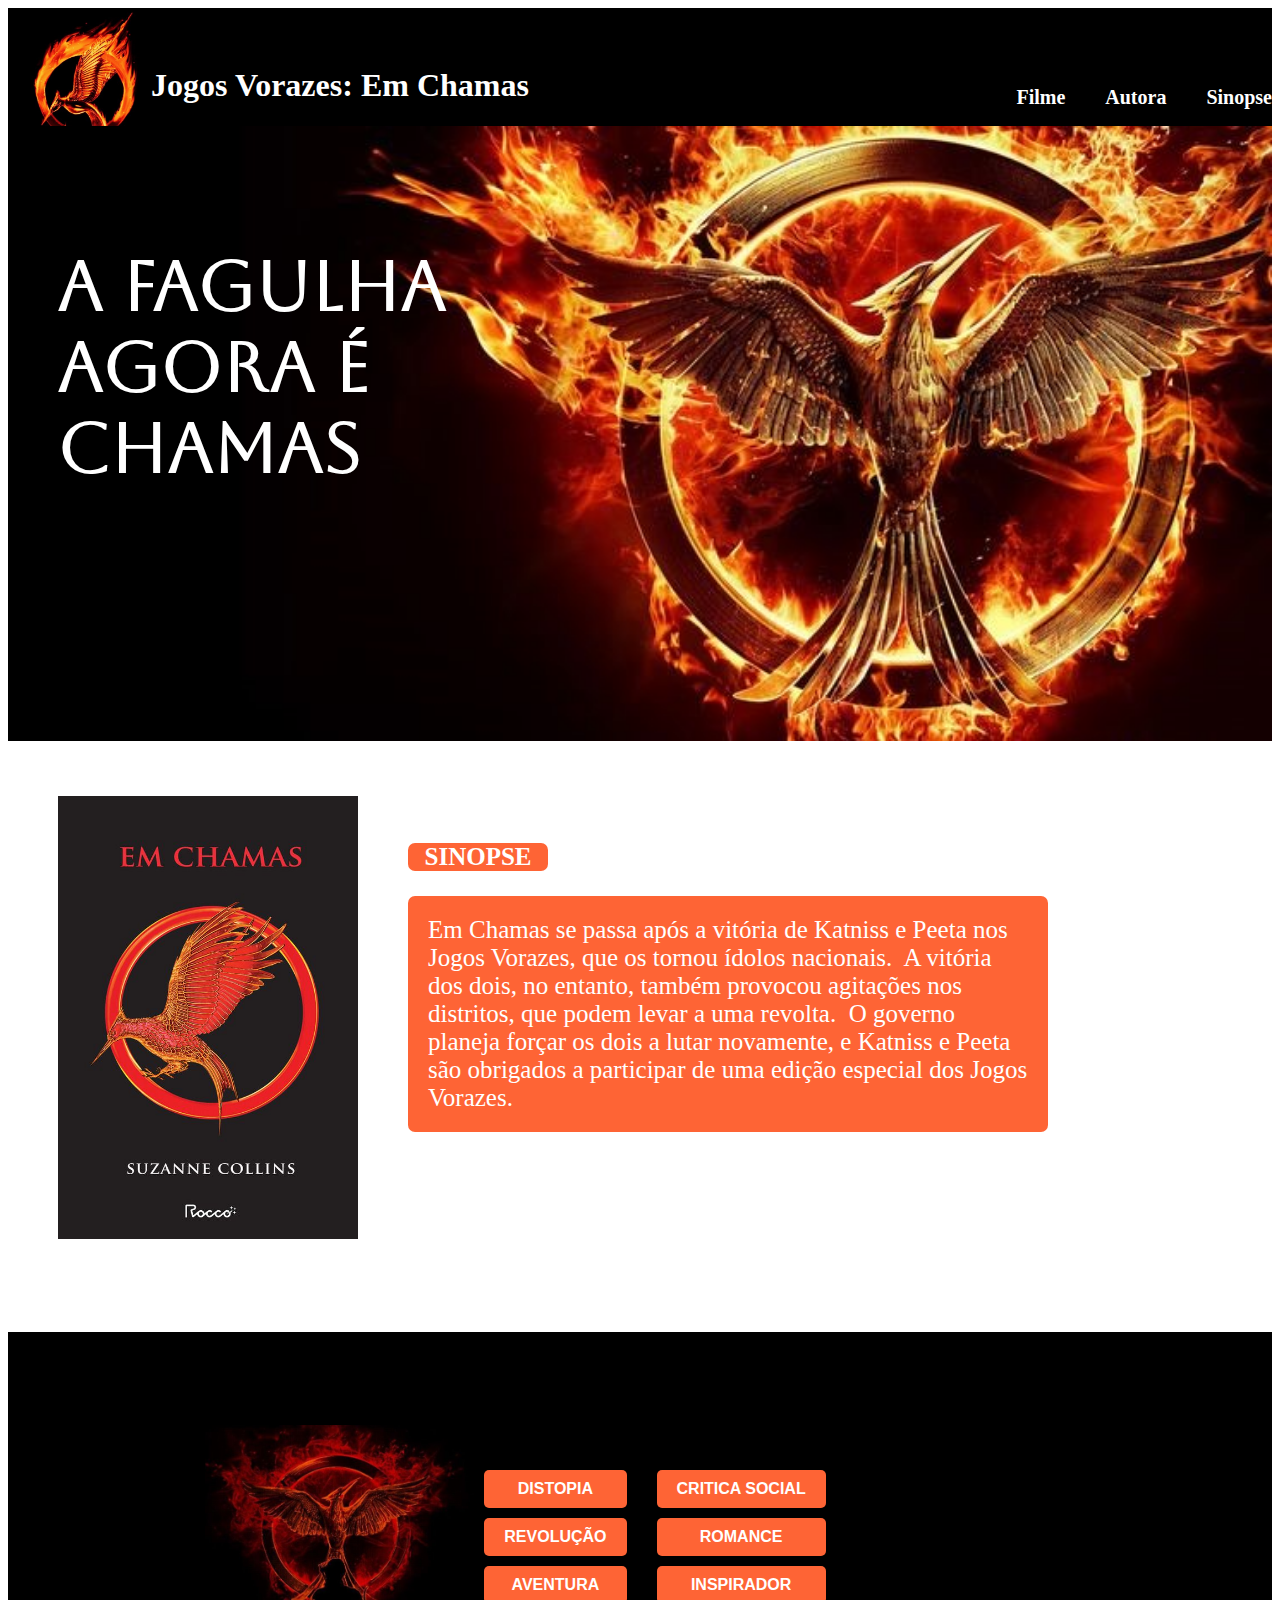
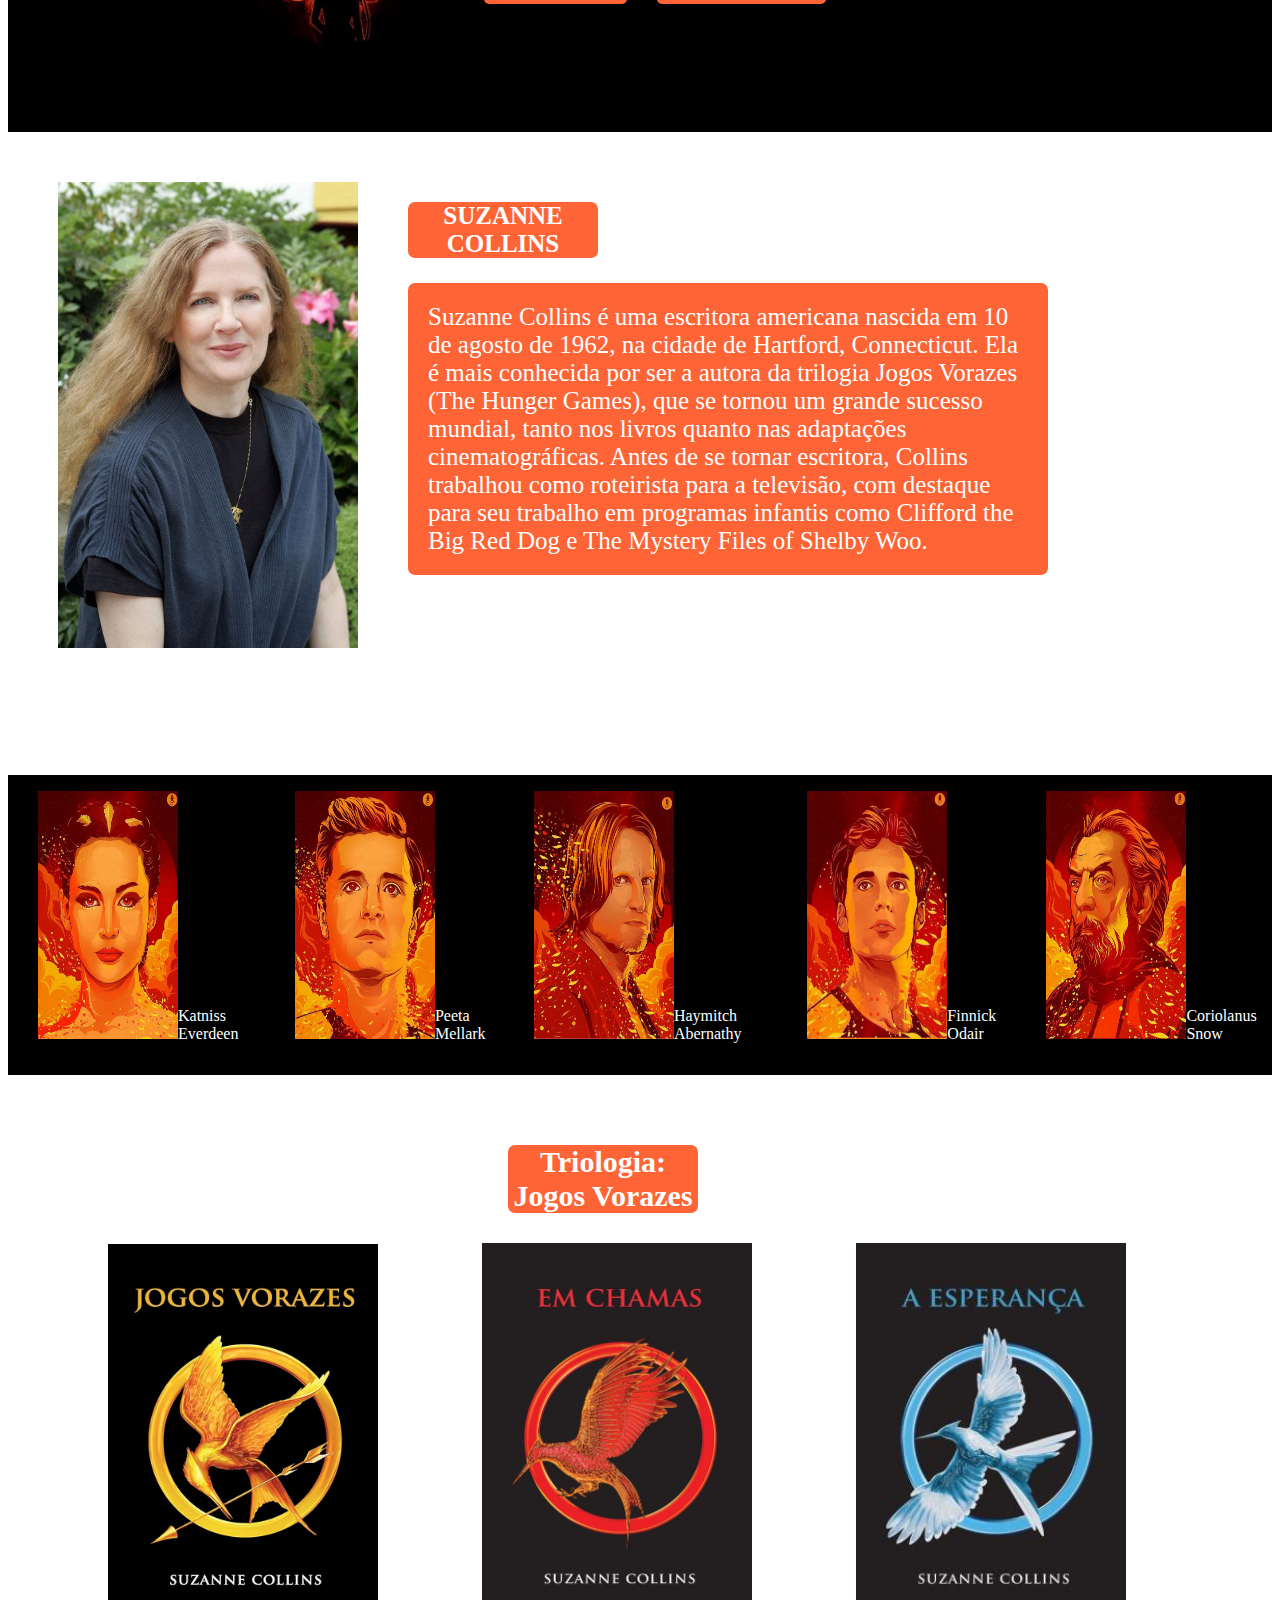
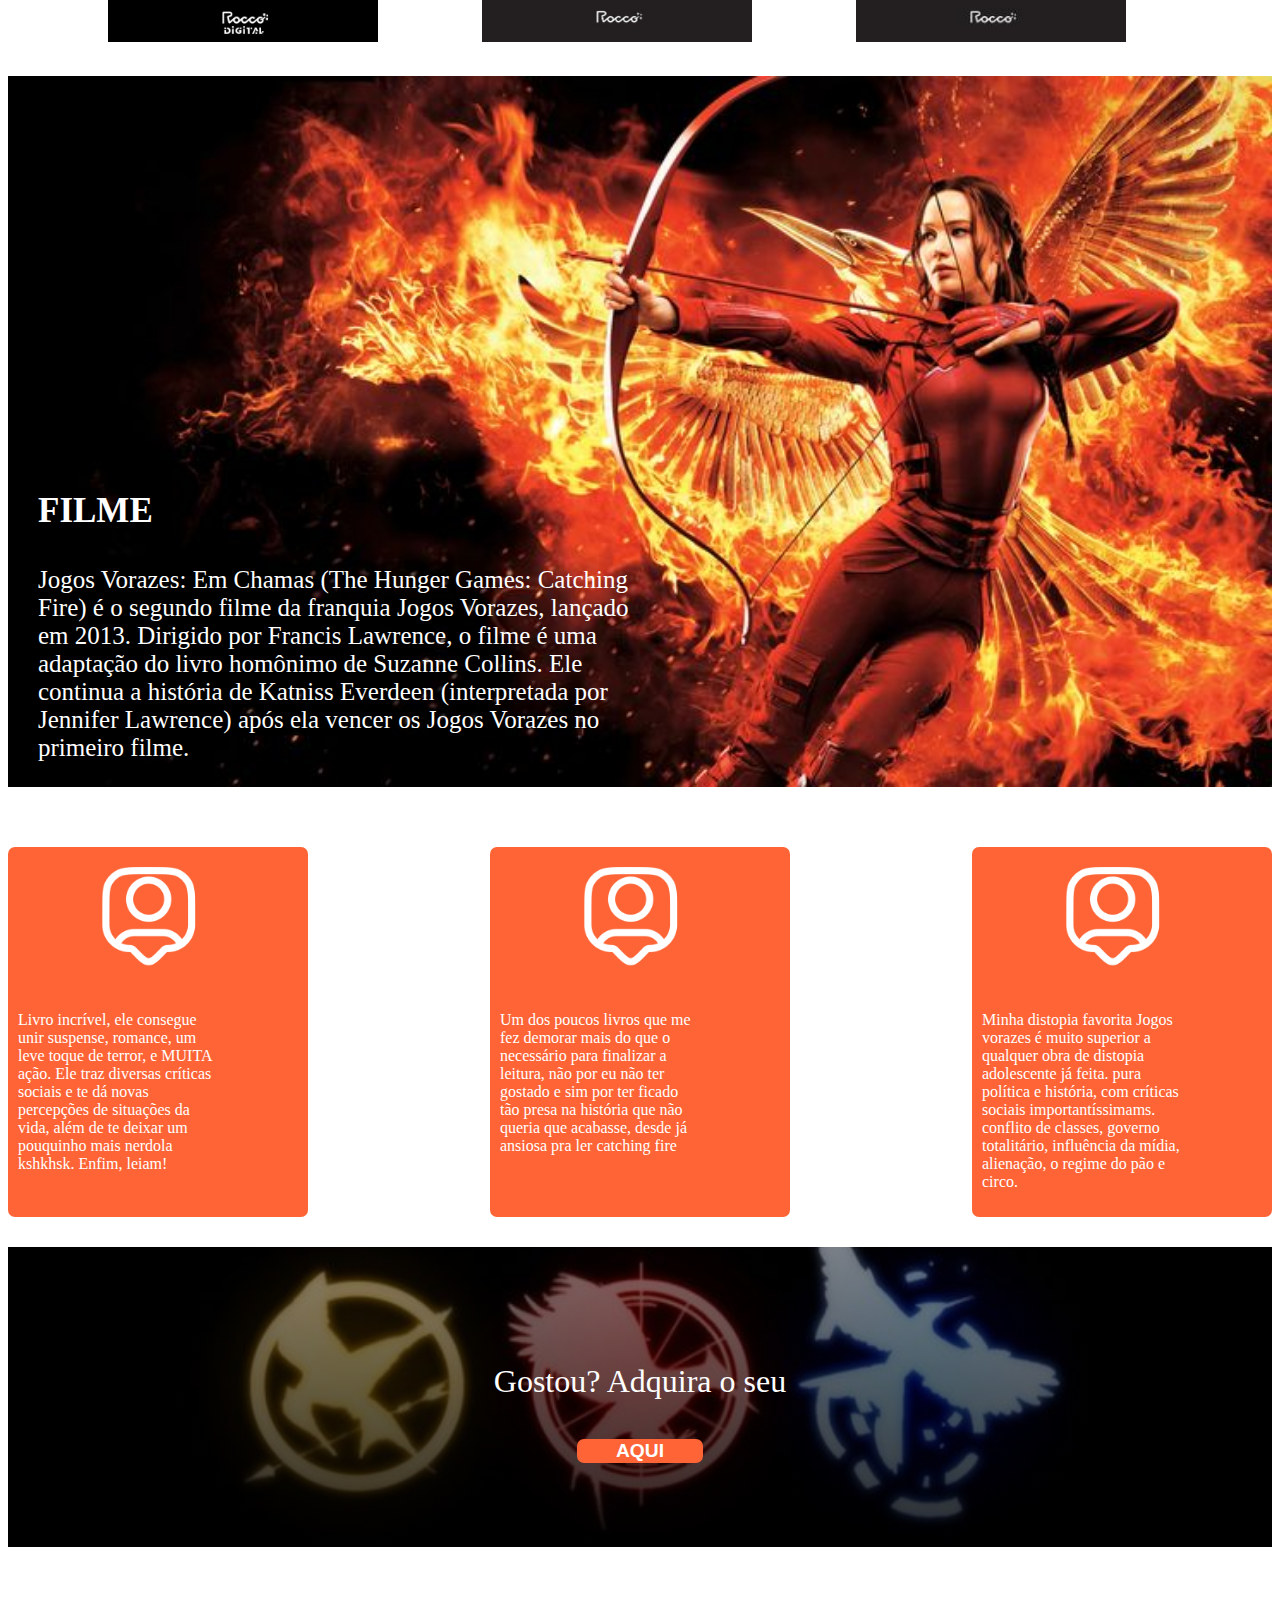
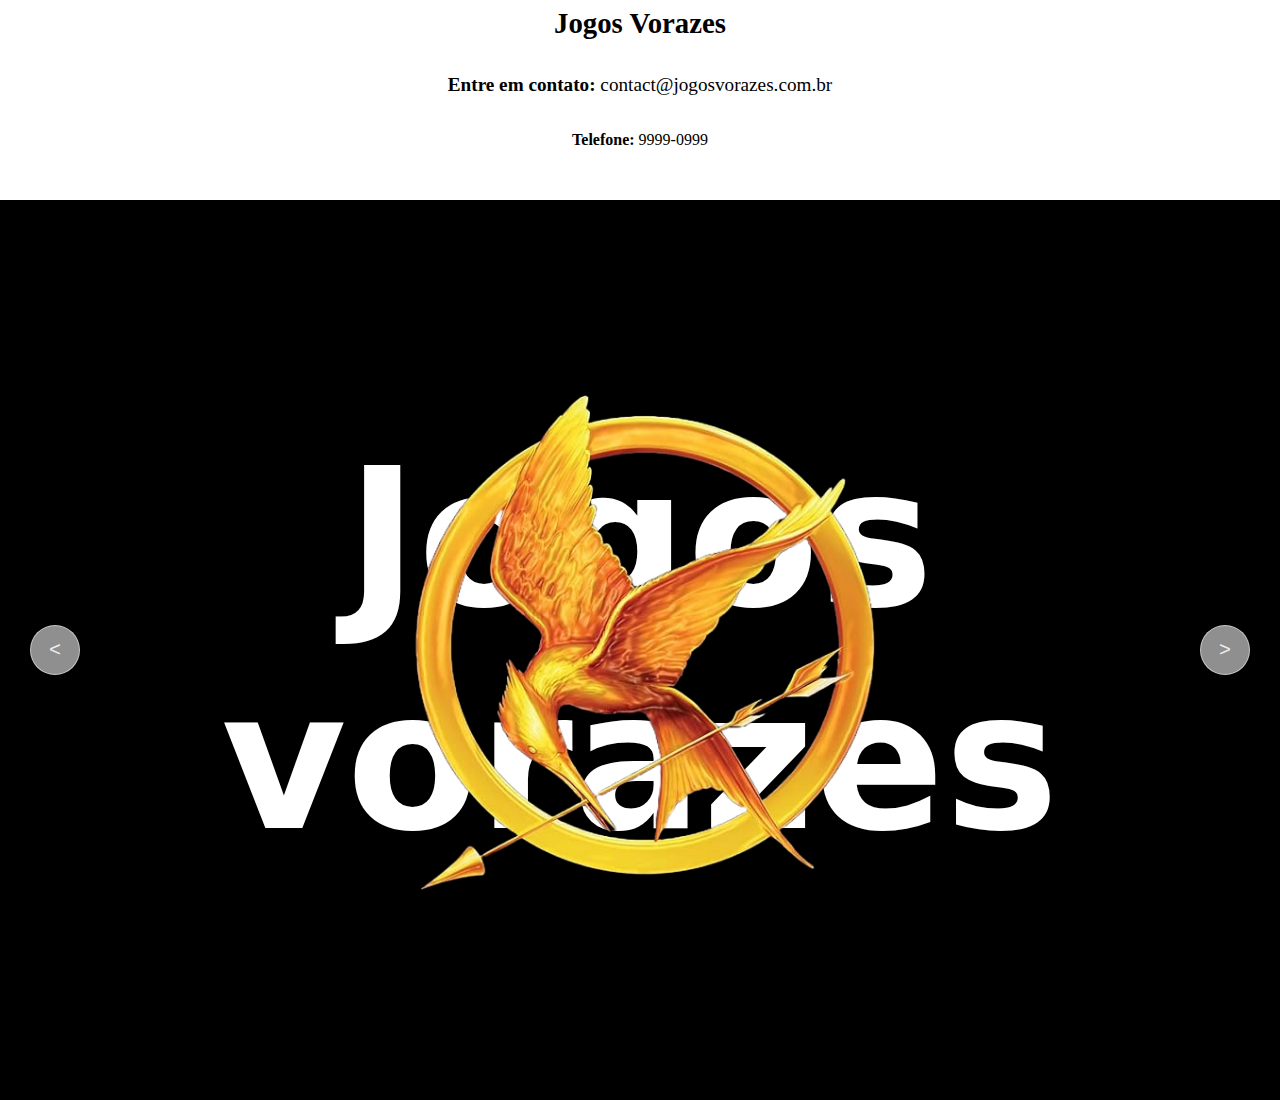
<file: index.html>
<!DOCTYPE html>
<html lang="pt-br">
<head>
    <meta charset="UTF-8">
    <meta name="viewport" content="width=device-width, initial-scale=1.0">
    <link rel="stylesheet" href="style.css">
    <link rel="shortcut icon" href="img/favicon.ico" type="image/x-icon">
    <title>Jogos Vorazes</title>
</head>
<body>
    <!-- tag semantica para cabeçalho -->
     <header>
        
        <img src="img/logo.jpg" alt="logo do cabeçalho">
        <h1 id="tituloPrincipal">Jogos Vorazes: Em Chamas</h1>

        <!-- tag semantica para barra de navegação -->
         <nav>
            <!-- links de navegaçao -->
             <a href="#filme">Filme</a>
             <a href="#autora">Autora</a>
             <a href="#sinopse">Sinopse</a>
         </nav>

     </header>
    <div class="container">

        <section class="banner">
            <img src="img/BANNER2.jpg" alt="">
            <h2>A fagulha 
                <br>
                agora é 
                <br>
                chamas</h2>
        </section>

        <section class="sinopse" >
            <img src="img/livro.jpg" alt=" livro">
            <h3>SINOPSE</h3>
            <p>Em Chamas se passa após a vitória de Katniss e Peeta nos Jogos Vorazes, que os tornou ídolos nacionais. 
                
                A vitória dos dois, no entanto, também provocou agitações nos distritos, que podem levar a uma revolta. 
                O governo planeja forçar os dois a lutar novamente, e Katniss e Peeta são obrigados a participar de uma edição especial dos Jogos Vorazes. </p>
        </section>
        <section class="carac">
            <img src="img/tordo.jpg" alt="tordo">
        
            <div class="bo">
                <div class="buttons-column">
                    <button>DISTOPIA</button>
                    <button>REVOLUÇÃO</button>
                    <button>AVENTURA</button>
                </div>
        
                <div class="buttons-column">
                    <button>CRITICA SOCIAL</button>
                    <button>ROMANCE</button>
                    <button>INSPIRADOR</button>
                </div>
            </div>
        </section>

        <section class="autora" >
            <img src="img/AUTORA.jpg" alt="autora">
            <h2>SUZANNE COLLINS</h2>
            <p>Suzanne Collins é uma escritora americana nascida em 10 de agosto de 1962, na cidade de Hartford, Connecticut. Ela é mais conhecida por ser a autora da trilogia Jogos Vorazes (The Hunger Games), que se tornou um grande sucesso mundial, tanto nos livros quanto nas adaptações cinematográficas. Antes de se tornar escritora, Collins trabalhou como roteirista para a televisão, com destaque para seu trabalho em programas infantis como Clifford the Big Red Dog e The Mystery Files of Shelby Woo.</p>
        </section>

        <section class="personagens">
            <div class="personas">
                <img src="img/kat.jpg" alt="Katniss">
                <p>Katniss Everdeen</p>
                <img src="img/pet.jpg" alt="petta">
                <p>Peeta Mellark</p>
                <img src="img/hay.jpg" alt="haymitch">
                <p>Haymitch Abernathy</p>
                <img src="img/fi.jpg" alt="finnick">
                <p>Finnick Odair</p>
                <img src="img/sno.jpg" alt="snow">
                <p>Coriolanus Snow</p>
            </div>
        </section>

        <section class="triologia" >
            <h3>Triologia: Jogos Vorazes</h3>
            <img src="img/livr1.jpg" alt="livro1">
            <img src="img/livro.jpg" alt="livro2">
            <img src="img/lirv3.jpg" alt="livro3">
        </section>

        <section class="filme" >
            <img src="img/filme2.jpg" alt="filme">
            <h3>FILME</h3>
            <p>Jogos Vorazes: Em Chamas (The Hunger Games: Catching Fire) é o segundo filme da franquia Jogos Vorazes, lançado em 2013. Dirigido por Francis Lawrence, o filme é uma adaptação do livro homônimo de Suzanne Collins. Ele continua a história de Katniss Everdeen (interpretada por Jennifer Lawrence) após ela vencer os Jogos Vorazes no primeiro filme.</p>
        </section>


        <div class="ava">
            <section class="avalia" >
                <img src="img/user.png" alt="user">
                <p>Livro incrível, ele consegue unir suspense, romance, um leve toque de terror, e MUITA ação. Ele traz diversas críticas sociais e te dá novas percepções de situações da vida, além de te deixar um pouquinho mais nerdola kshkhsk. Enfim, leiam!</p>
            </section>

            <section class="avalia2">
                <img src="img/user.png" alt="user">
                <p>Um dos poucos livros que me fez demorar mais do que o necessário para finalizar a leitura, não por eu não ter gostado e sim por ter ficado tão presa na história que não queria que acabasse, desde já ansiosa pra ler catching fire</p>
            </section>

            <section class="avalia3">
                <img src="img/user.png" alt="user">
                <p>Minha distopia favorita Jogos vorazes é muito superior a qualquer obra de distopia adolescente já feita. pura política e história, com críticas sociais importantíssimams. conflito de classes, governo totalitário, influência da mídia, alienação, o regime do pão e circo.</p>
            </section>
        </div>
            <section class="recomend" >
                <h3>Gostou? Adquira o seu</h3>
                <button class="btn">AQUI</button>
            </section>
    

        <!-- footer -->
         <footer id="footer">
            <h3>Jogos Vorazes</h3>
            <p><span>Entre em contato:</span> contact@jogosvorazes.com.br</p>
            <p><span>Telefone:</span> 9999-0999</p>
         </footer>
    </div>

    <main>

        <section class="item ativo" style="--background:#000">
            <div class="titulo">Jogos vorazes </div>
            <img src="img/livroone.png" alt="morango" class="fruta">
        </section>

        <section class="item" style="--background:#000">
            <div class="titulo">Em chamas</div>
            <img src="img/livrotwo.png" alt="abacate" class="fruta">
        </section>

        <section class="item" style="--background:#000">
            <div class="titulo">A esperança</div>
            <img src="img/livrotree.png" alt="laranja"  class="fruta">
        </section>

        <div class="seta">
            <button id="anterior"><</button>
            <button id="proximo">></button>
        </div>

    </main>

    
    <script src="script.js"></script>
</body>
</html>
</file>
<file: style.css>
@import url('https://fonts.googleapis.com/css2?family=Aboreto&display=swap');

header{
    background-color: black;
    color: white;
    width: 100%;
}
header img {
    width: 150px;
}
#tituloPrincipal{
    display: flex;
    justify-content: space-around;
    margin-left: -600px;
    margin-top: -100px;
}

nav {
    display: flex;
    justify-content:right;
    gap: 20px;
    margin-top: 10px;
    margin-left: -100px;
}

nav a {
    color: white;
    text-decoration: none;
    font-weight: bold;
    margin-left: 20px;
    margin-top: -40px;
    font-size: 20px;
}

.banner img {
    width: 100%;
}

.banner h2 {
    color: white;
    font-family: "Aboreto", sans-serif;
    margin-top: -500px;
    font-size: 70px;
    margin-left: 50px;
}

.sinopse img {
    margin-top: 250px;
    width: 300px;
    margin-left: 50px;
}

.sinopse h3{
    background-color: #FE6435;
    color: white;
    font-size: 25px;
    text-align: center;
    width: 140px;
    border-radius: 7px;
    margin-left: 400px;
    margin-top: -400px;
}


.sinopse p  {
    background-color: #FE6435;
    color: white;
    font-size: 25px;
    width: 600px;
    margin-left: 400px;
    padding: 20px;
    border-radius: 7px;
}

.carac{
    background-color: #000000;
    display: flex;
    flex-direction: column;
    align-items: center;
    justify-content: center;
    height: 400px;
    margin-top: 200px;
}

.carac img{
    width:270px;
    height: auto;
    margin-left: -600px;
    margin-top: 30px;
}

.carac button{
    display: flex;
    background-color:#FE6435;
    border: none;
    color: white;
    padding: 10px 20px;
    text-align: center;
    text-decoration: none;
    display: inline-block;
    font-size: 16px;
    border-radius: 5px;
    cursor: pointer;
    font-weight: bold;
 
}

.bo{
    display: flex;
    justify-content: space-between;
}

.buttons-column {
    display: flex;
    flex-direction: column; /* Organiza os botões em uma coluna */
    gap: 10px; /* Espaço entre os botões */
    margin-top: -200px;
    margin-left: 30px;
}

.autora img {
    margin-top: 50px;
    width: 300px;
    margin-left: 50px;
}

.autora h2{
    background-color: #FE6435;
    color: white;
    font-size: 25px;
    text-align: center;
    width: 190px;
    border-radius: 7px;
    margin-left: 400px;
    margin-top: -450px;
}


.autora p  {
    background-color: #FE6435;
    color: white;
    font-size: 25px;
    width: 600px;
    margin-left: 400px;
    padding: 20px;
    border-radius: 7px;
}

.personagens {
    background-color: #000000;
    margin-top: 200px;
    display: flex;
    flex-direction: column;
    align-items: center;
    justify-content: center;
    height: 300px;
}

.personas{
    display: flex;
    justify-content: space-between;
    margin-top: 200px;

}

.personas p{
    color: white;
}

.personagens img {
    width: 140px;
    align-items: center;
    position: relative;
    text-align: center;
    margin-bottom: 20px;
    display: flex;
    flex-direction: column; /* Organiza os botões em uma coluna */
    gap: 10px; /* Espaço entre os botões */
    margin-top: -200px;
    margin-left: 30px;
    

}

.triologia h3{
    background-color: #FE6435;
    color: white;
    font-size: 30px;
    text-align: center;
    width: 190px;
    border-radius: 7px;
    margin-left: 500px;
    margin-top:70px;
}

.triologia img {
    width: 270px;
    margin-left: 100px;
}

.filme img {
    width: 100%;
    margin-top: 30px;
}

.filme h3 {
    color: white;
    margin-top: -300px;
    margin-left: 30px;
    font-size: 35px;
}

.filme p {
    color: white;
    margin-left: 30px;
    font-size: 25px;
    width: 600px;
}

.ava{
    display: flex;
    justify-content: space-between;
    margin-top: 10px;

}

.avalia {
    background-color: #FE6435;
    width: 300px;
    border-radius: 7px;
    margin-top: 60px;
}

.avalia img {
    width: 100px;
    margin-left: 30%;
    margin-top: 20px;
}

.avalia p {
    width: 200px;
    color: white;
    padding: 10px;
    margin-top: 30px;
    
    
}

.avalia2 {
    background-color: #FE6435;
    width: 300px;
    border-radius: 7px;
    margin-top: 60px;
}

.avalia2 img {
    width: 100px;
    margin-left: 30%;
    margin-top: 20px;
}

.avalia2 p {
    width: 200px;
    color: white;
    padding: 10px;
    margin-top: 30px;
    
    
}

.avalia3 {
    background-color: #FE6435;
    width: 300px;
    border-radius: 7px;
    margin-top: 60px;
}

.avalia3 img {
    width: 100px;
    margin-left: 30%;
    margin-top: 20px;
}

.avalia3 p {
    width: 200px;
    color: white;
    padding: 10px;
    margin-top: 30px;
    
    
}

.recomend {
    height: 300px;
    background: linear-gradient(rgba(0, 0, 0, 0.436), rgba(0, 0, 0, 0.8)),
     url("img/fotter.jpg");
    background-position: center;
    background-size: cover;
    display: flex;
    flex-direction: column;
    justify-content: center;
    text-align:center;
    color: white;
    margin-top: 30px;
}

.recomend h3 {
    margin-bottom: 1.2em;
    font-size: 2em;
    font-weight: 500;
}

.btn {
    width: 10%;
    margin: 0 auto;
    font-weight: 600;
    font-size: 1.2em;
    color: white;
    background-color: #FE6435;
    border-radius: 7px;
    border: none;
}

#footer {
    text-align: center;
    color: var(--secondary);
    height: 250px;
    display: flex;
    flex-direction: column;
    justify-content: center;

}

#footer h3 {
    font-size: 1.8em;
    margin-bottom: 0.5em;
}

#footer p:nth-child(2){
    margin-bottom: 1em;
    font-size: 1.2em;
}

#footer span{
    font-weight: bold;
}




.item{
    display: none;
    width: 100%;
    height: 100%;
    position: absolute;
    top: 0;
    left: 0;
    overflow: hidden;
    background-color: var(--background);
    margin-top: 5000px;
}

.item.ativo{
    display: block;

}

.item .titulo{
    font-size: 12rem;
    color: #FFFFFF;
    font-family: system-ui, -apple-system, BlinkMacSystemFont, 'Segoe UI', Roboto, Oxygen, Ubuntu, Cantarell, 'Open Sans', 'Helvetica Neue', sans-serif;
    font-weight: bold;
    text-align: center;

    /* centralizar */
    position: absolute;
    top: 50%;
    left:50%;
    transform: translate(-50%, -50%);
}   

.item .fruta{
    width: 50%;
    position: absolute;
    top: 0;
    z-index: 3;
    position: absolute;
    top: 50%;
    left:50%;
    transform: translate(-50%, -50%);
}

.item .refri{
    /* centralizar */
    position: absolute;
    top: 50%;
    left:50%;
    transform: translate(-50%, -50%);

    width: 600px;
    z-index: 2;
}
#anterior, #proximo{
    position:absolute ;
    top: 50%;
    transform: translateY(-50%);
    width: 50px;
    height: 50px;
    background-color: #EEE9;
    border: 1px;
    color: #EEE;
    border: 1px solid #EEE9;
    font-size:x-large;
    font-family: monospace;
    cursor: pointer;
    z-index: 4;
    border-radius: 50%;
    margin-top: 5000px;
}

#anterior{
    left: 30px;
}

#proximo{
    right: 30px;
}

@keyframes mexer{
    from{
        top:100%;
        opacity: 0;
    }
}

.item.ativo img.fruta{
    animation: mexer 0.5s ease-in-out 1;
}

.item.ativo .titulo{
    animation: mexer 0.5s ease-in-out 1;
}

@media (max-width: 768px){
    .container{
        flex-direction: column;
    }

    nav a {
        color: white;
        text-decoration: none;
        font-weight: bold;
        margin-left: 20px;
        margin-top: -40px;
        font-size: 15px;
    }

    .banner h2 {
        color: white;
        font-family: "Aboreto", sans-serif;
        margin-top: -300px;
        font-size: 70px;
        margin-left: 50px;
    }

    #tituloPrincipal{
        display: flex;
        justify-content: space-around;
        margin-left: -300px;
        margin-top: -100px;
        font-size: 20px;
    }

    header img {
        width: 150px;
        margin-top: 10px;
    }
    
    .sinopse img {
        margin-top: 50px;
        width: 200px;
        margin-left: 50px;
    }
    
    .sinopse h3{
        background-color: #FE6435;
        color: white;
        font-size: 25px;
        text-align: center;
        width: 140px;
        border-radius: 7px;
        margin-left: 400px;
        margin-top: -300px;
    }
    
    
    .sinopse p  {
        background-color: #FE6435;
        color: white;
        font-size: 17px;
        width: 300px;
        margin-left: 400px;
        padding: 20px;
        border-radius: 7px;
    }

    .carac{
        background-color: #000000;
        display: flex;
        flex-direction: column;
        align-items: center;
        justify-content: center;
        height: 400px;
        margin-top: 200px;
    }
    
    .carac img{
        width:250px;
        height: auto;
        margin-left: -500px;
        margin-top: 30px;
    }
    
    .carac button{
        display: flex;
        background-color:#FE6435;
        border: none;
        color: white;
        padding: 10px 20px;
        text-align: center;
        text-decoration: none;
        display: inline-block;
        font-size: 16px;
        border-radius: 5px;
        cursor: pointer;
        font-weight: bold;
     
    }
    
    .bo{
        display: flex;
        justify-content: space-around;
    }
    
    .buttons-column {
        display: flex;
        flex-direction: column; /* Organiza os botões em uma coluna */
        gap: 10px; /* Espaço entre os botões */
        margin-top: -200px;
        margin-left: 140px;
    }

    .autora img {
        margin-top: 50px;
        width: 200px;
        margin-left: 50px;
    }
    
    .autora h2{
        background-color: #FE6435;
        color: white;
        font-size: 25px;
        text-align: center;
        width: 190px;
        border-radius: 7px;
        margin-left: 400px;
        margin-top: -350px;
    }
    
    
    .autora p  {
        background-color: #FE6435;
        color: white;
        font-size: 17px;
        width: 300px;
        margin-left: 400px;
        padding: 20px;
        border-radius: 7px;
    }

    .personagens {
        background-color: #000000;
        margin-top: 200px;
        display: flex;
        flex-direction: column;
        align-items: center;
        justify-content: center;
        height: 300px;
    }
    
    .personas{
        display: flex;
        justify-content: space-between;
        margin-top: 200px;
    
    }
    
    .personas p{
        color: white;
    }
    
    .personagens img {
        width: 140px;
        align-items: center;
        position: relative;
        text-align: center;
        margin-bottom: 10px;
        display: flex;
        flex-direction: column; /* Organiza os botões em uma coluna */
        gap: 10px; /* Espaço entre os botões */
        margin-top: -200px;
        margin-left: 30px;
        
    
    }
    

    
}
</file>
